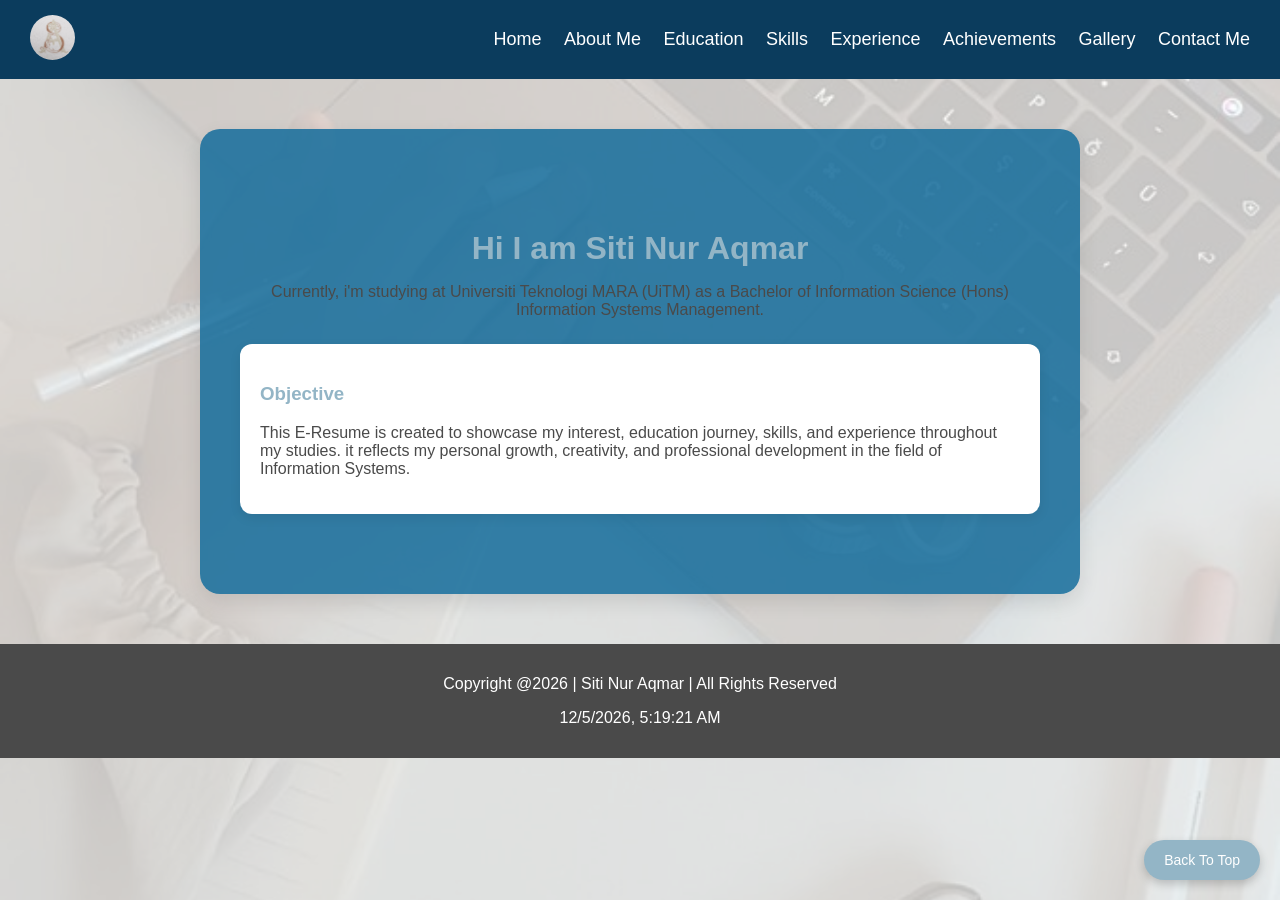
<file: index.html>
<!DOCTYPE html>
<html lang="en">
<head>
    <meta charset="UTF-8">
    <meta name="viewport" content="width=device-width,initial-scale=1.0">
    <title>Home|E-Resume</title>

    <link rel="stylesheet" href="style.css">
</head>

<body class="home-body">

    <header class="navbar">

        <a href="student.html">
            <img src="picture/logo.jpeg" class="logo" alt="logo">
        </a>

        <nav class="nav-links">
            <a href="index.html">Home</a>
            <a href="personal.html">About Me</a>
            <a href="education.html">Education</a>
            <a href="skills.html">Skills</a>
            <a href="experience.html">Experience</a>
            <a href="achievements.html">Achievements</a>
            <a href="gallery.html">Gallery</a>
            <a href="contact.html">Contact Me</a>
        </nav>
    </header>

    <div class="home-container">
        <h1 class="name">Hi I am <strong>Siti Nur Aqmar</strong></h1>
        <p>Currently, i'm studying at Universiti Teknologi MARA (UiTM) as a Bachelor of Information Science (Hons) Information Systems Management.</p>
        
        <div class="card">
            <h3>Objective</h3>
            <p>This E-Resume is created to showcase my interest, education journey, skills, and experience throughout my studies. it reflects my personal growth, creativity, and professional development in the field of Information Systems.</p>
        </div>
    </div>
    

     <footer>
        <p>Copyright @2026 | Siti Nur Aqmar | All Rights Reserved</p>
        <p id="datetime"></p>
    </footer>

    <!-- Back To Top Button -->
<button onclick="topFunction()" id="topBtn">
    Back To Top
</button>


<script>

// Welcome Message
window.onload = function(){
    alert("Welcome to My E-Resume!\nThank you for visiting my portfolio website.");
};


// Back To Top Function

function topFunction(){

    window.scrollTo({
        top:0,
        behavior:"smooth"
    });

}


// Live Date & Time

function updateDateTime(){

    const now = new Date();

    document.getElementById("datetime").innerHTML =
    now.toLocaleString();

}


setInterval(updateDateTime,1000);

updateDateTime();


</script>

    
</body>
</html>
</file>
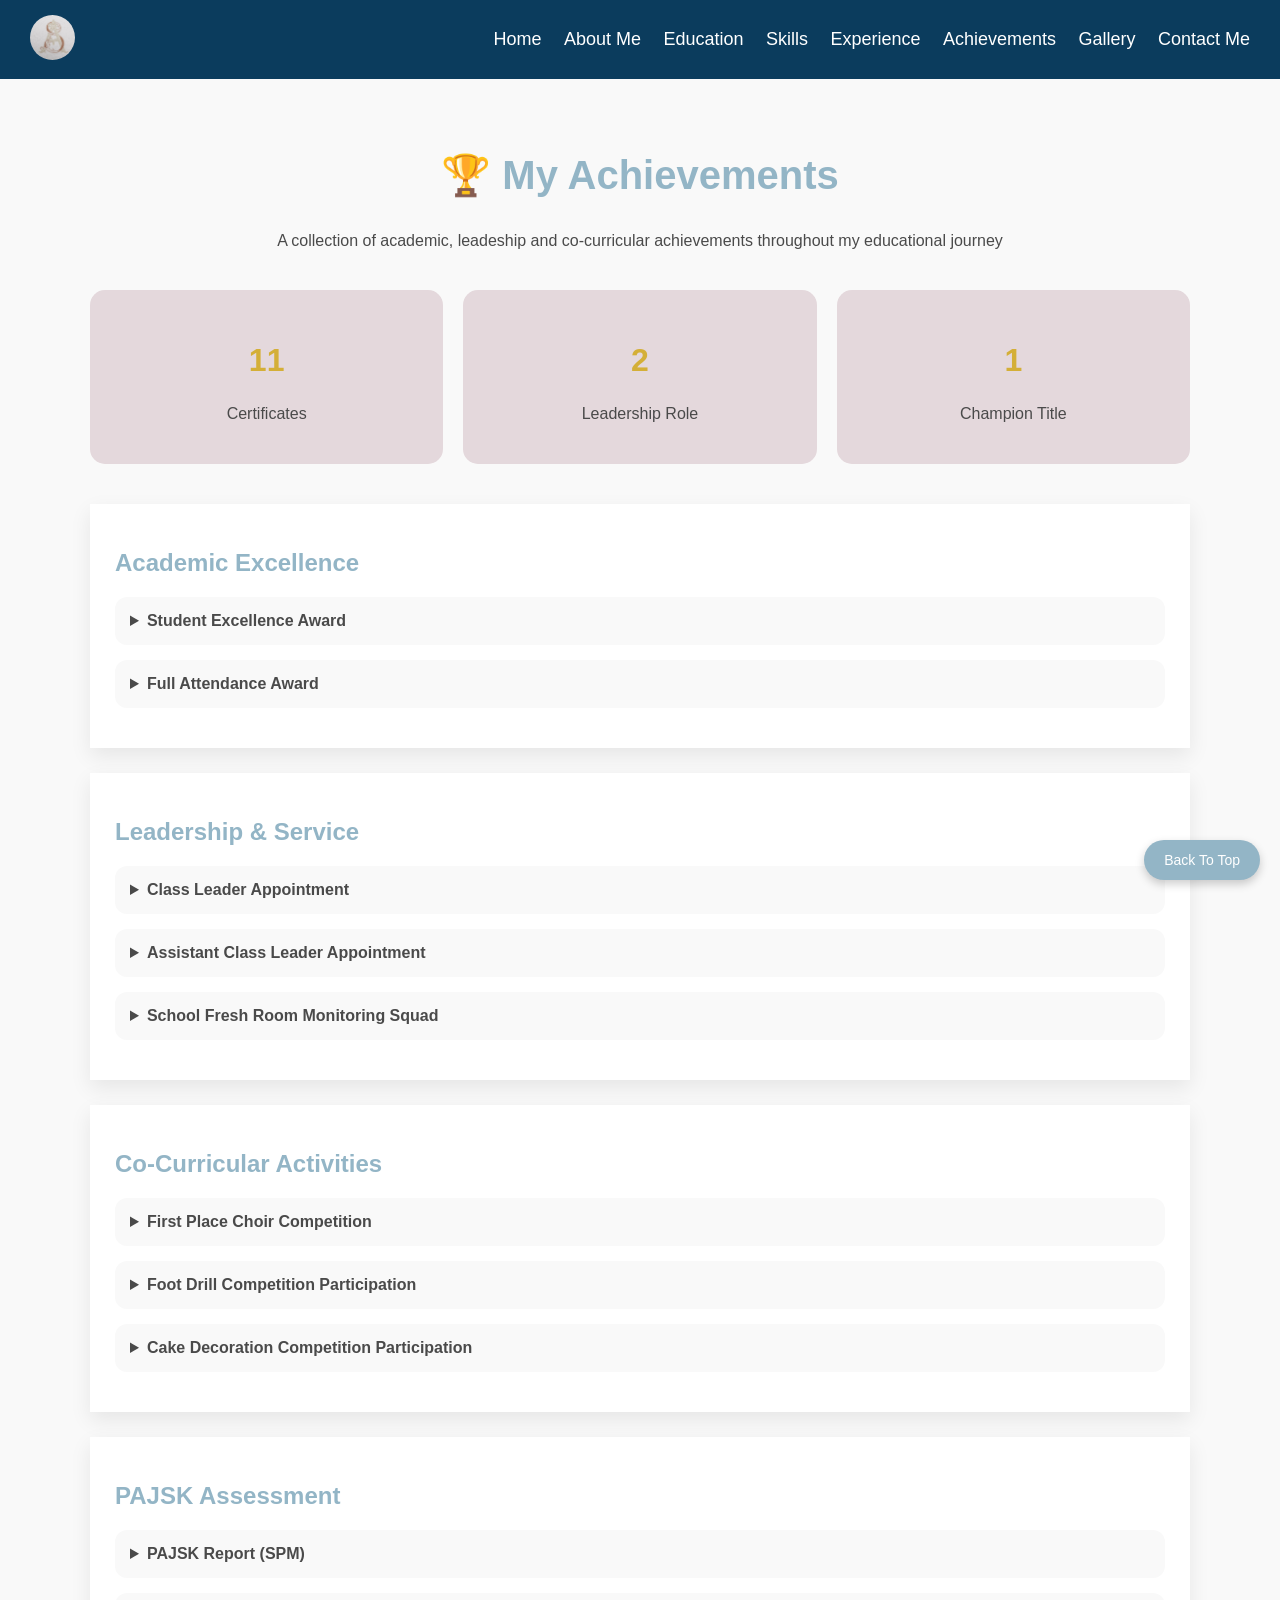
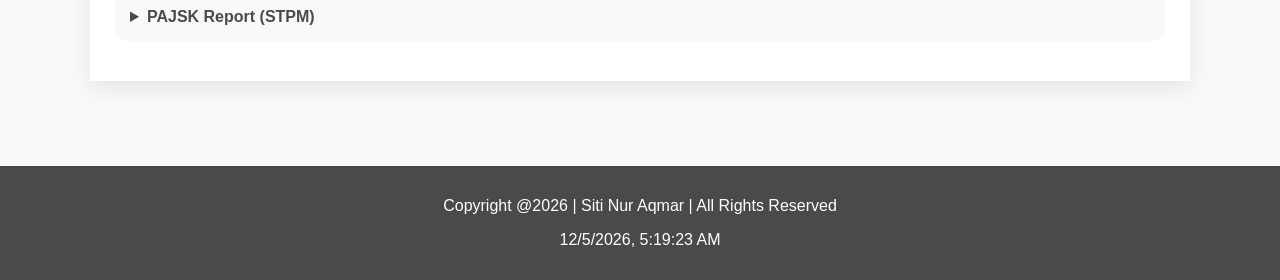
<file: achievements.html>
<!DOCTYPE html>
<html lang="en">
<head>
    <meta charset="UTF-8">
    <meta name="viewport" content="width=device-width,initial-scale=1.0">
    <title>Achievements|E-Resume</title>

    <link rel="stylesheet" href="style.css">
</head>
<body>
    <header class="navbar">

        <a href="student.html">
            <img src="picture/logo.jpeg" alt="logo" class="logo">
        </a>

        <nav class="nav-links">
            <a href="index.html">Home</a>
            <a href="personal.html">About Me</a>
            <a href="education.html">Education</a>
            <a href="skills.html">Skills</a>
            <a href="experience.html">Experience</a>
            <a href="achievements.html">Achievements</a>
            <a href="gallery.html">Gallery</a>
            <a href="contact.html">Contact Me</a>
        </nav>
    </header>

    <section class="achievement-section">
        <h1 class="achievement-title">&#127942; My Achievements</h1>
        <p class="achievement-subtitle">A collection of academic, leadeship and co-curricular achievements throughout my educational journey</p>

        <div class="achievement-summary">
            <div class="summary-card">
                <h2>11</h2>
                <p>Certificates</p>
            </div>

            <div class="summary-card">
                <h2>2</h2>
                <p>Leadership Role</p>
            </div>

            <div class="summary-card">
                <h2>1</h2>
                <p>Champion Title</p>
            </div>
        </div>

        <div class="achievement-category">
            <h2>Academic Excellence</h2>
            <details>
                <summary>Student Excellence Award</summary>
                <img src="picture/pelajar cemerlang.jpeg" alt="Student Excellence Award">
                <p>Awarded for outstanding academic performance and dedication towards learning</p>
            </details>

            <details>
                <summary>Full Attendance Award</summary>
                <img src="picture/kehadiran penuh.jpeg" alt="Full Attendance">
                <p>Awarded for maintaing excellent attendance throughout the academic year</p>
            </details>
        </div>

        <div class="achievement-category">
            <h2>Leadership & Service</h2>
            <details>
                <summary>Class Leader Appointment</summary>
                <img src="picture/ketua tingkatan.jpeg" alt="Class Leader">
                <p>Appointed as Class Leader and entrusted with leadership responsibilites.</p>
            </details>

            <details>
                <summary>Assistant Class Leader Appointment</summary>
                <img src="picture/penolong ketua.jpeg" alt="Assistant Class Leader">
                <p>Assisted in managing classroom activities and supporting fellow students.</p>
            </details>

            <details>
                <summary>School Fresh Room Monitoring Squad</summary>
                <img src="picture/skuad pemantau bilik segar.jpeg" alt="School Service">
                <p>Participated in maintaining clealiness and school facilities.</p>
            </details>
        </div>

        <div class="achievement-category">
            <h2>Co-Curricular Activities</h2>
            <details>
                <summary>First Place Choir Competition</summary>
                <img src="picture/koir.jpeg" alt="Choir Competition">
                <p>Achieved first place through teamwork,discipline and dedication.</p>
            </details>

            <details>
                <summary>Foot Drill Competition Participation</summary>
                <img src="picture/kehadiran penuh.jpeg" alt="Foot Drill">
                <p>Participated in foot drill competition, developing teamwork and discipline.</p>
            </details>

            <details>
                <summary>Cake Decoration Competition Participation</summary>
                <img src="picture/hiasan kek.jpeg" alt="Cake Decoration">
                <p>Participated in a cake decoration competition and showcased creativity skills.</p>
            </details>
        </div> 

        <div class="achievement-category">
            <h2>PAJSK Assessment</h2>
            <details>
                <summary>PAJSK Report (SPM)</summary>
                <img src="picture/laporan spm.jpeg" alt="PAJSK SPM">
            </details>

            <details>
                <summary>PAJSK Report (STPM)</summary>
                <img src="picture/laporan stpm.jpeg" alt="PAJSK STPM">
            </details>
        </div>
    </section>

     <footer>
        <p>Copyright @2026 | Siti Nur Aqmar | All Rights Reserved</p>
        <p id="datetime"></p>
    </footer>

    <!-- Back To Top Button -->
<button onclick="topFunction()" id="topBtn">
    Back To Top
</button>


<script>
// Back To Top Function

function topFunction(){

    window.scrollTo({
        top:0,
        behavior:"smooth"
    });

}


// Live Date & Time

function updateDateTime(){

    const now = new Date();

    document.getElementById("datetime").innerHTML =
    now.toLocaleString();

}


setInterval(updateDateTime,1000);

updateDateTime();


</script>
</body>
</html>
</file>
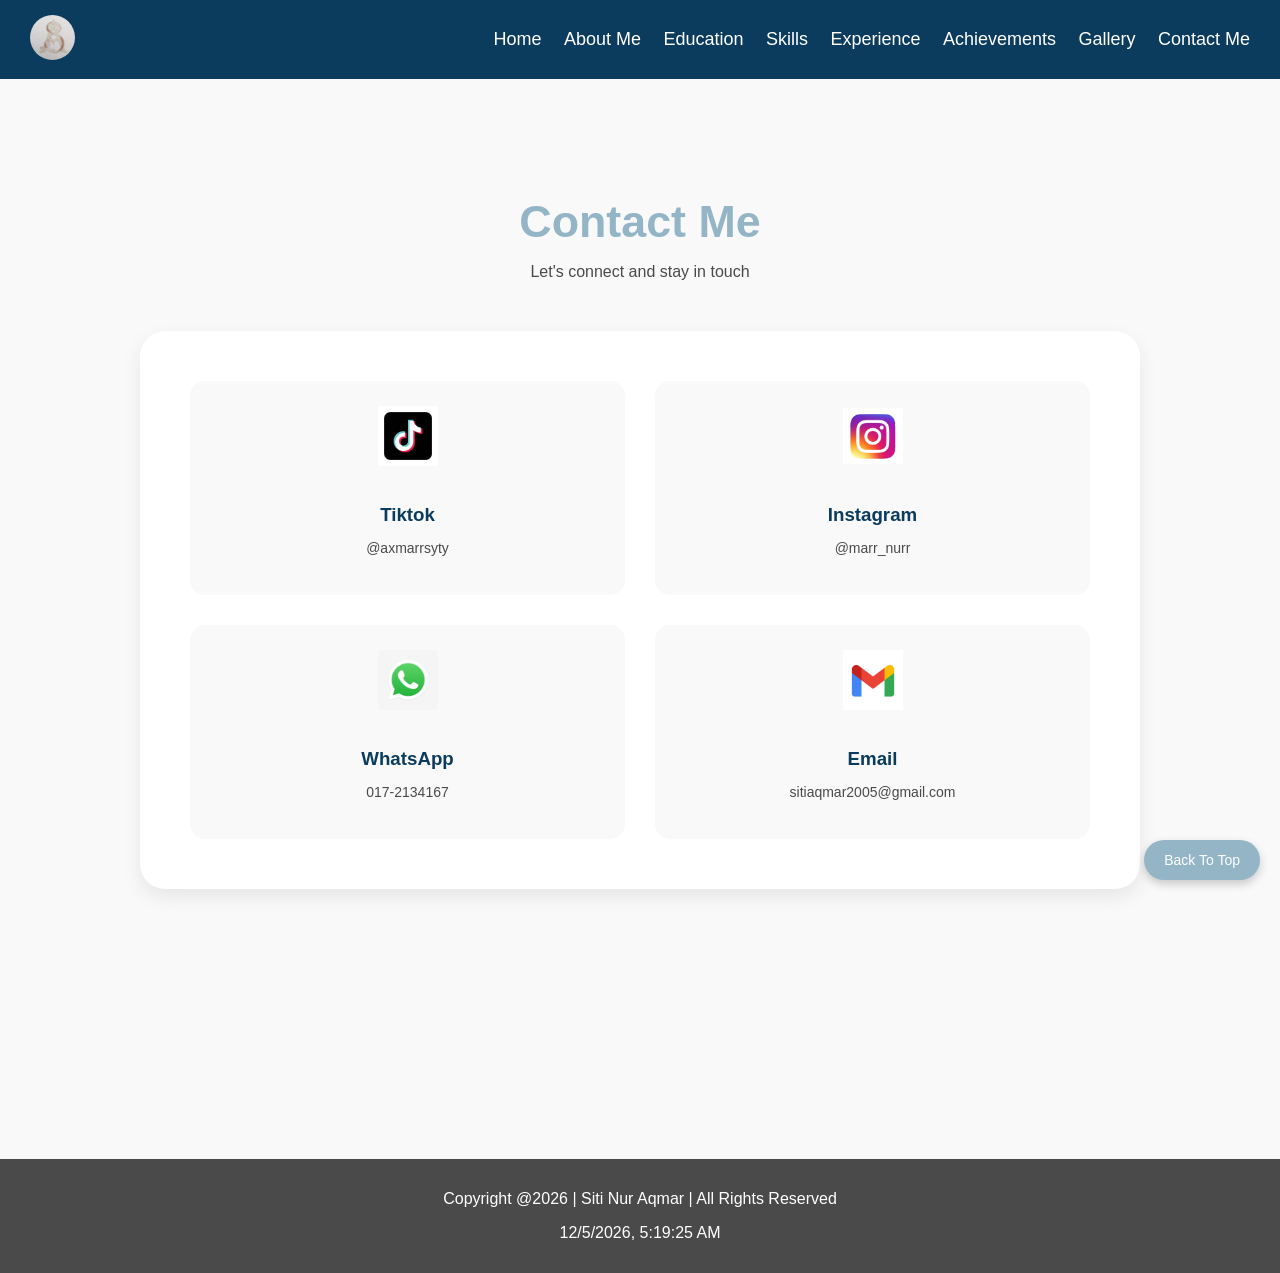
<file: contact.html>
<!DOCTYPE html>
<html lang="en">
<head>
     <meta charset="UTF-8">
    <meta name="viewport" content="width=device-width,initial-scale=1.0">
    <title>Contact|E-Resume</title>

    <link rel="stylesheet" href="style.css">
</head>
<body>
    <header class="navbar">
        <a href="student.html">
            <img src="picture/logo.jpeg" alt="logo" class="logo">
        </a>

        <nav class="nav-links">
            <a href="index.html">Home</a>
            <a href="personal.html">About Me</a>
            <a href="education.html">Education</a>
            <a href="skills.html">Skills</a>
            <a href="experience.html">Experience</a>
            <a href="achievements.html">Achievements</a>
            <a href="gallery.html">Gallery</a>
            <a href="contact.html">Contact Me</a>
        </nav>
    </header>

    <section class="contact-section">
        <h1 class="contact-title">Contact Me</h1>

        <p class="contact-subtitle">Let's connect and stay in touch</p>

        <div class="contact-card">
            <div class="contact-item">
                <img src="picture/tiktok logo.jfif" alt="Tiktok">
                <h3>Tiktok</h3>
                <p>@axmarrsyty</p>
            </div>

             <div class="contact-item">
                <img src="picture/instagram logo.jfif" alt="Instagram">
                <h3>Instagram</h3>
                <p>@marr_nurr</p>
            </div>

             <div class="contact-item">
                <img src="picture/Whatsapp logo.jfif" alt="WhatsApp">
                <h3>WhatsApp</h3>
                <p>017-2134167</p>
            </div>

             <div class="contact-item">
                <img src="picture/Gmail Logo.jfif" alt="Email">
                <h3>Email</h3>
                <p>sitiaqmar2005@gmail.com</p>
            </div>
        </div>
    </section>

     <footer>
        <p>Copyright @2026 | Siti Nur Aqmar | All Rights Reserved</p>
        <p id="datetime"></p>
    </footer>

    <!-- Back To Top Button -->
<button onclick="topFunction()" id="topBtn">
    Back To Top
</button>


<script>
// Back To Top Function

function topFunction(){

    window.scrollTo({
        top:0,
        behavior:"smooth"
    });

}


// Live Date & Time

function updateDateTime(){

    const now = new Date();

    document.getElementById("datetime").innerHTML =
    now.toLocaleString();

}


setInterval(updateDateTime,1000);

updateDateTime();


</script>

</body>
</html>
</file>
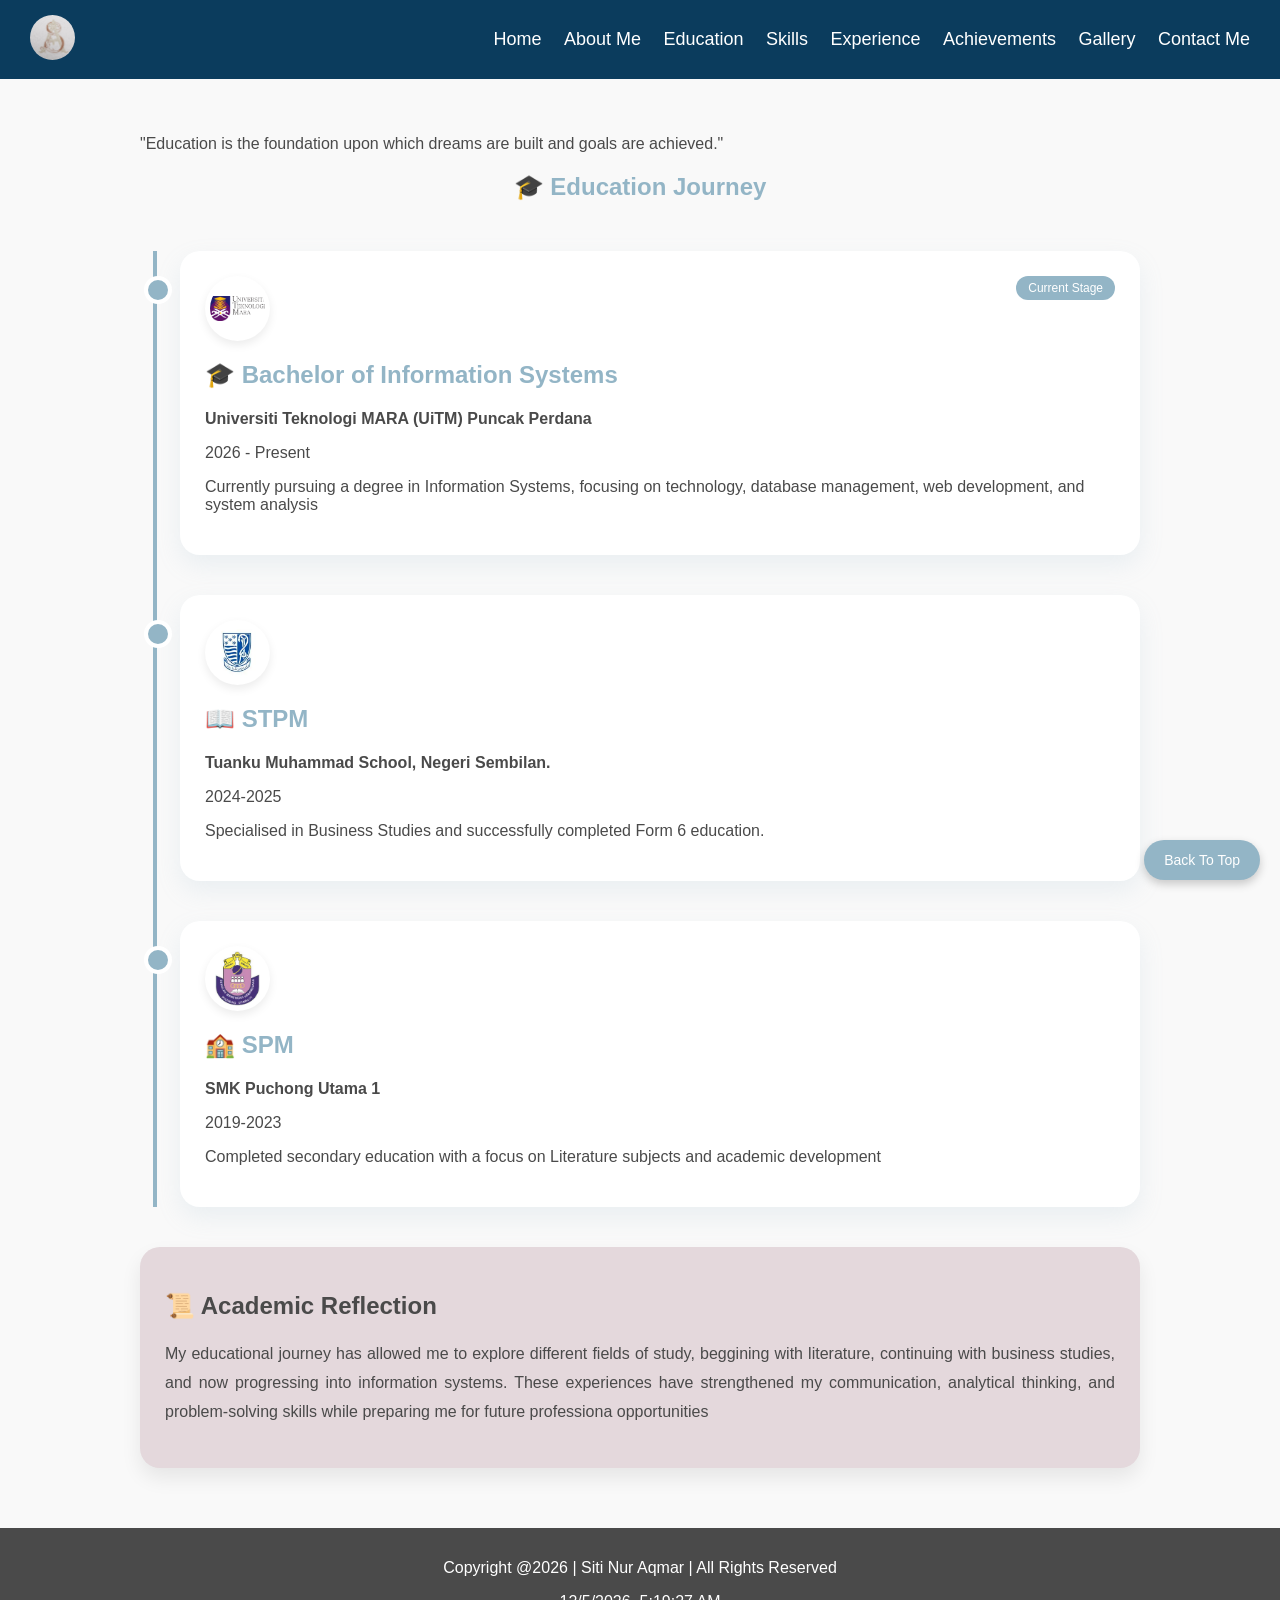
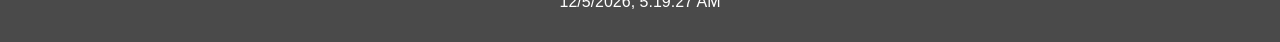
<file: education.html>
<!DOCTYPE html>
<html lang="en">
<head>
    <meta charset="UTF-8">
    <meta name="viewport" content="width=device-width,initial-scale=1.0">
    <title>Education|E-Resume</title>

    <link rel="stylesheet" href="style.css">
</head>
<body>
    <header class="navbar">
        <a href="student.html">
            <img src="picture/logo.jpeg" alt="logo" class="logo">
        </a>

        <nav class="nav-links">
            <a href="index.html">Home</a>
            <a href="personal.html">About Me</a>
            <a href="education.html">Education</a>
            <a href="skills.html">Skills</a>
            <a href="experience.html">Experience</a>
            <a href="achievements.html">Achievements</a>
            <a href="gallery.html">Gallery</a>
            <a href="contact.html">Contact Me</a>
        </nav>
    </header>

    <section class="education-section">
        <div class="quote-card">
            <p>"Education is the foundation upon which dreams are built and goals are achieved."</p>
        </div>

        <h1 class="education-title">
            &#127891; Education Journey
        </h1>

        <div class="timeline">
            <div class="timeline-container">
                <div class="timeline-dot"></div>
                <div class="timeline-card">
                    <span class="current-badge">Current Stage</span>
                    <div class="education-header">
                        <img src="picture/logo uitm.png" alt="UiTM Logo" class="school-logo">
                    </div>
                    <h2>&#127891; Bachelor of Information Systems</h2>
                    <h4>Universiti Teknologi MARA (UiTM) Puncak Perdana</h4>
                    <p>2026 - Present</p>
                    <p>Currently pursuing a degree in Information Systems, focusing on technology, database management, web development, and system analysis</p>
                </div>
            </div>

            <div class="timeline-container">
                <div class="timeline-dot"></div>
                <div class="timeline-card">
                    <div class="education-header">
                        <img src="picture/tms logo.webp" alt="stpm Logo" class="school-logo">
                    </div>
                    <h2>&#128214; STPM</h2>
                    <h4>Tuanku Muhammad School, Negeri Sembilan.</h4>
                    <p>2024-2025</p>
                    <p>Specialised in Business Studies and successfully completed Form 6 education.</p>
                </div>
            </div>

            <div class="timeline-container">
                <div class="timeline-dot"></div>
                <div class="timeline-card">
                    <div class="education-header">
                        <img src="picture/logo smkpu1.jpg" alt="Logo" class="school-logo">
                    </div>
                    <h2>&#127979; SPM</h2>
                    <h4>SMK Puchong Utama 1</h4>
                    <p>2019-2023</p>
                    <p>Completed secondary education with a focus on Literature subjects and academic development</p>
                </div>
            </div>
        </div>

        <div class="reflection-card">
            <h2>&#128220; Academic Reflection</h2>
            <p>My educational journey has allowed me to explore different fields of study, beggining with literature, continuing with business studies, and now progressing into information systems. 
                These experiences have strengthened my communication, analytical thinking, and problem-solving skills while preparing me for future professiona opportunities
            </p>
        </div>
    </section>

     <footer>
        <p>Copyright @2026 | Siti Nur Aqmar | All Rights Reserved</p>
        <p id="datetime"></p>
    </footer>

    <!-- Back To Top Button -->
<button onclick="topFunction()" id="topBtn">
    Back To Top
</button>


<script>
// Back To Top Function

function topFunction(){

    window.scrollTo({
        top:0,
        behavior:"smooth"
    });

}


// Live Date & Time

function updateDateTime(){

    const now = new Date();

    document.getElementById("datetime").innerHTML =
    now.toLocaleString();

}


setInterval(updateDateTime,1000);

updateDateTime();


</script>
</body>
</html>
</file>
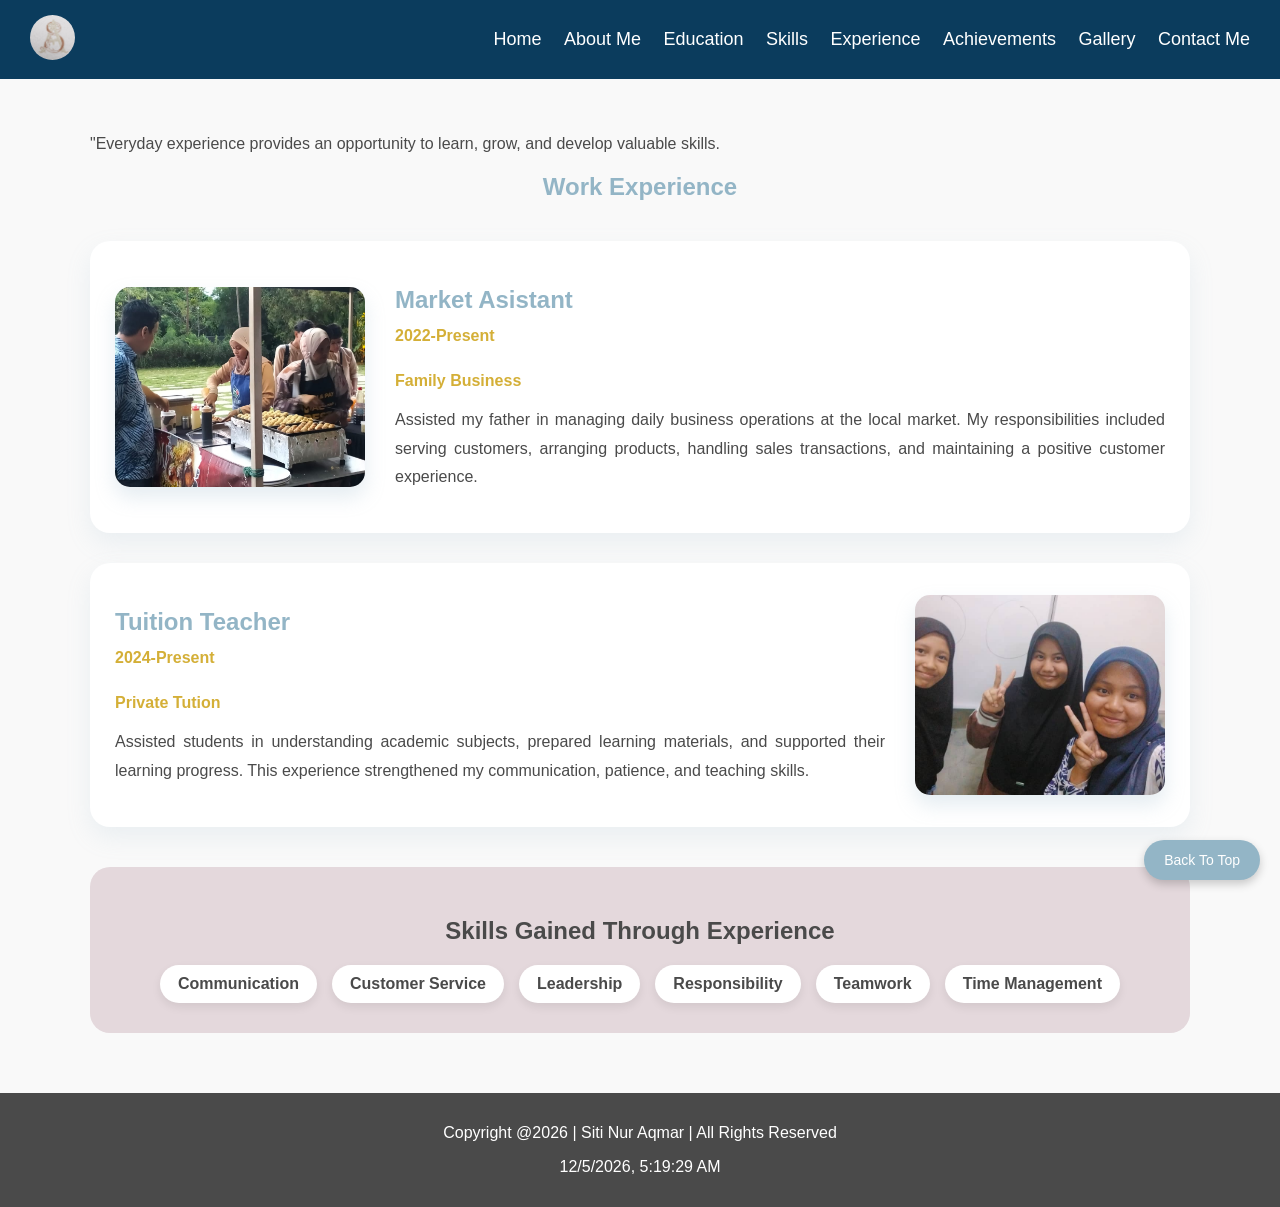
<file: experience.html>
<!DOCTYPE html>
<html lang="en">
<head>
    <meta charset="UTF-8">
    <meta name="viewport" content="width=device-width,initial-scale=1.0">
    <title>Experience|E-Resume</title>

    <link rel="stylesheet" href="style.css">
</head>
<body>
    <header class="navbar">

        <a href="student.html">
            <img src="picture/logo.jpeg" alt="logo" class="logo">
        </a>

        <nav class="nav-links">
            <a href="index.html">Home</a>
            <a href="personal.html">About Me</a>
            <a href="education.html">Education</a>
            <a href="skills.html">Skills</a>
            <a href="experience.html">Experience</a>
            <a href="achievements.html">Achievements</a>
            <a href="gallery.html">Gallery</a>
            <a href="contact.html">Contact Me</a>
        </nav>
    </header>

    <section class="experience-section">
        <div class="quote-card">
            <p>"Everyday experience provides an opportunity to learn, grow, and develop valuable skills.</p>
        </div>

        <h1 class="experience-title"> Work Experience</h1>
        <div class="experience-container">

            <div class="experience-card">
                <img src="picture/pasar tani.jpeg" alt="Market Experience" class="experience-image">

                <div class="experience-content">
                    <h2>Market Asistant</h2>
                    <p class="experience-date">2022-Present</p>
                    <h4>Family Business</h4>
                    <p>Assisted my father in managing daily business operations at the local market. My responsibilities included serving customers, arranging products, handling sales transactions, and maintaining a positive customer experience.</p>
                </div>
            </div>

            <div class="experience-card reverse">
                <img src="picture/tuition.jpeg" alt="Tuition Teacher" class="experience-image">
                <div class="experience-content">
                    <h2>Tuition Teacher</h2>
                    <p class="experience-date">2024-Present</p>
                    <h4>Private Tution</h4>
                    <p>Assisted students in understanding academic subjects, prepared learning materials, and supported their learning progress. This experience strengthened my communication, patience, and teaching skills.</p>
                </div>
            </div>
        </div>

        <div class="gained-skills">
            <h2>Skills Gained Through Experience</h2>
            <div class="skill-tags">

                <span>Communication</span>
                <span>Customer Service</span>
                <span>Leadership</span>
                <span>Responsibility</span>
                <span>Teamwork</span>
                <span>Time Management</span>

            </div>
        </div>
    </section>

    <footer>
        <p>Copyright @2026 | Siti Nur Aqmar | All Rights Reserved</p>
        <p id="datetime"></p>
    </footer>

    <!-- Back To Top Button -->
<button onclick="topFunction()" id="topBtn">
    Back To Top
</button>


<script>
// Back To Top Function

function topFunction(){

    window.scrollTo({
        top:0,
        behavior:"smooth"
    });

}


// Live Date & Time

function updateDateTime(){

    const now = new Date();

    document.getElementById("datetime").innerHTML =
    now.toLocaleString();

}


setInterval(updateDateTime,1000);

updateDateTime();


</script>

    
</body>
</html>
</file>
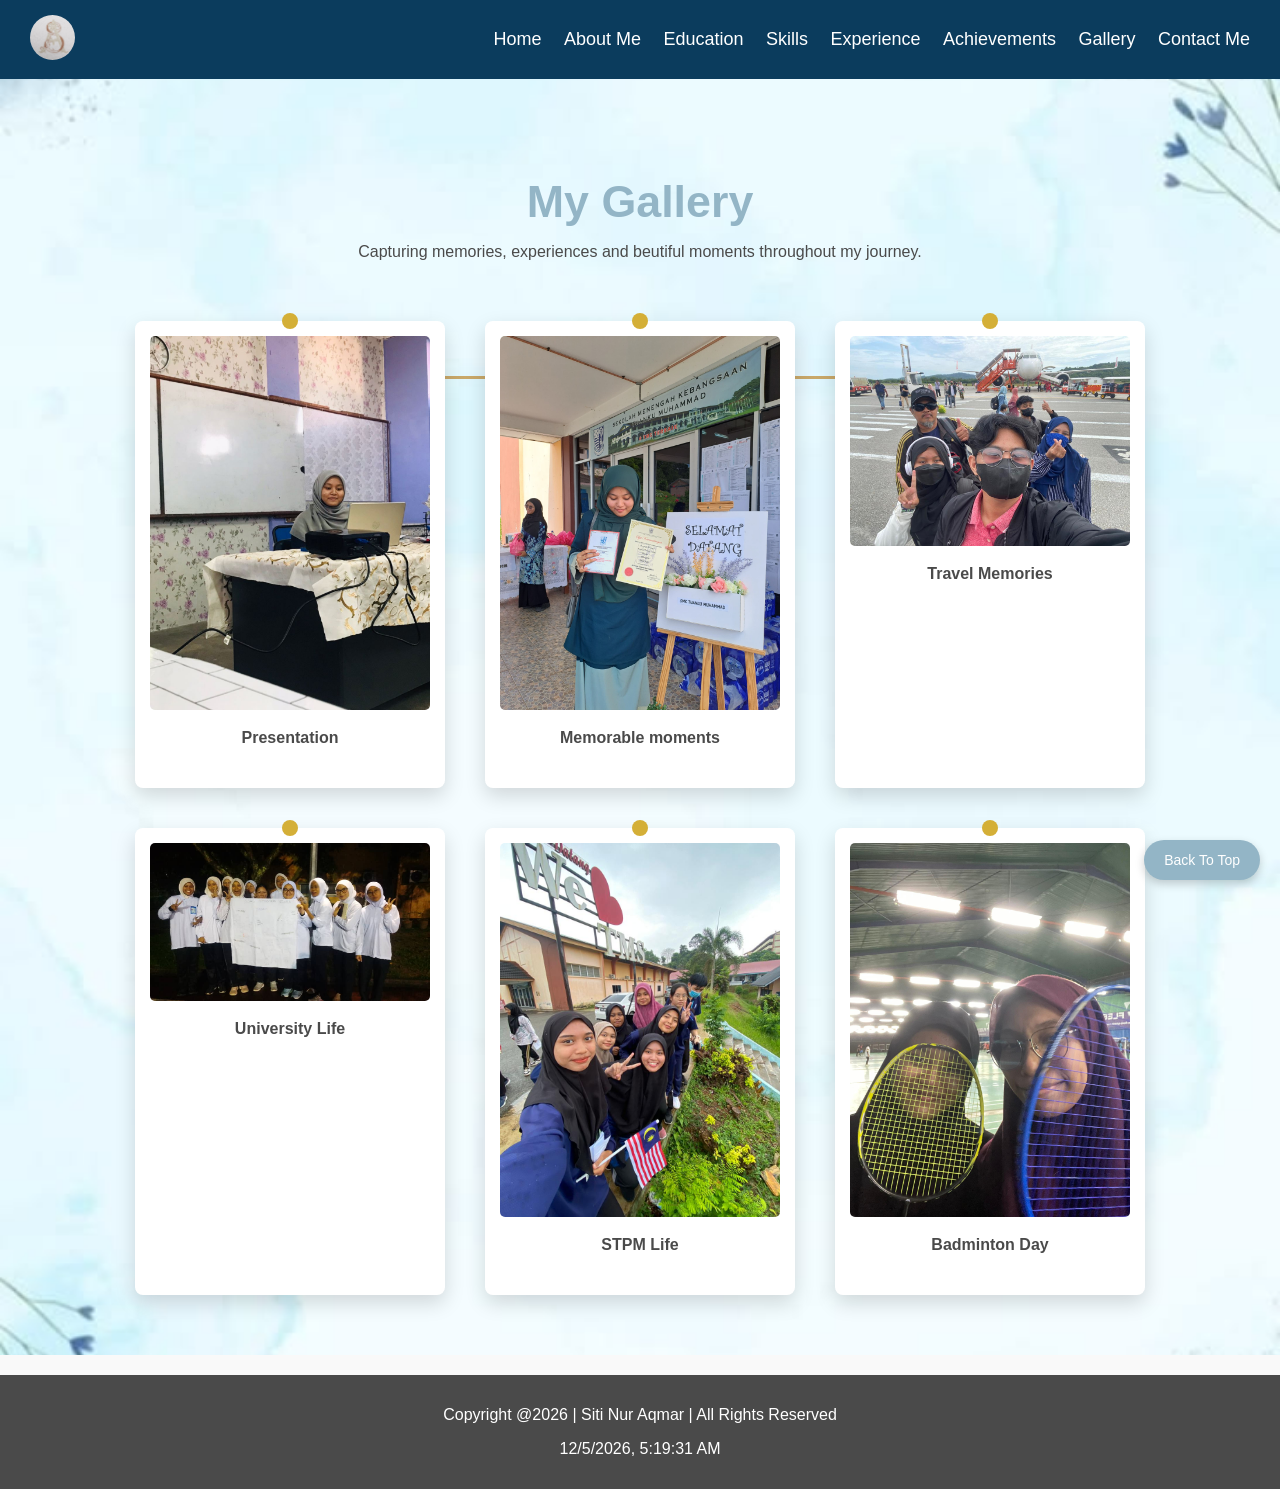
<file: gallery.html>
<!DOCTYPE html>
<html lang="en">
<head>
     <meta charset="UTF-8">
    <meta name="viewport" content="width=device-width,initial-scale=1.0">
    <title>Gallery|E-Resume</title>

    <link rel="stylesheet" href="style.css">
</head>
<body>
    <header class="navbar">
        <a href="student.html">
            <img src="picture/logo.jpeg" alt="logo" class="logo">
        </a>

        <nav class="nav-links">
            <a href="index.html">Home</a>
            <a href="personal.html">About Me</a>
            <a href="education.html">Education</a>
            <a href="skills.html">Skills</a>
            <a href="experience.html">Experience</a>
            <a href="achievements.html">Achievements</a>
            <a href="gallery.html">Gallery</a>
            <a href="contact.html">Contact Me</a>
        </nav>
    </header>

    <section class="gallery-section">
        <h1 class="gallery-title">My Gallery</h1>
        <p class="gallery-subtitle">Capturing memories, experiences and beutiful moments throughout my journey.</p>

        <div class="photo-board">
            <div class="string-line"></div>


            <div class="polaroid">
                <div class="pin"></div>
                <img src="picture/presentation.jpeg" alt="presentation">
                <h3>Presentation</h3>
            </div>

            <div class="polaroid">
                <div class="pin"></div>
                <img src="picture/achievement.jpeg" alt="Achievment">
                <h3>Memorable moments</h3>
            </div>

            <div class="polaroid">
                <div class="pin"></div>
                <img src="picture/travel.jpeg" alt="Travel">
                <h3>Travel Memories</h3>
            </div>

             <div class="polaroid">
                <div class="pin"></div>
                <img src="picture/uni life.jpeg" alt="UiTM">
                <h3>University Life</h3>
            </div>

             <div class="polaroid">
                <div class="pin"></div>
                <img src="picture/stpmlife.jpeg" alt="STPM">
                <h3>STPM Life</h3>
            </div>

             <div class="polaroid">
                <div class="pin"></div>
                <img src="picture/badminton.jpeg" alt="Sport">
                <h3>Badminton Day</h3>
            </div>
        </div>
    </section>



     <footer>
        <p>Copyright @2026 | Siti Nur Aqmar | All Rights Reserved</p>
        <p id="datetime"></p>
    </footer>

    <!-- Back To Top Button -->
<button onclick="topFunction()" id="topBtn">
    Back To Top
</button>


<script>
// Back To Top Function

function topFunction(){

    window.scrollTo({
        top:0,
        behavior:"smooth"
    });

}


// Live Date & Time

function updateDateTime(){

    const now = new Date();

    document.getElementById("datetime").innerHTML =
    now.toLocaleString();

}


setInterval(updateDateTime,1000);

updateDateTime();


</script>

</body>
</html>
</file>
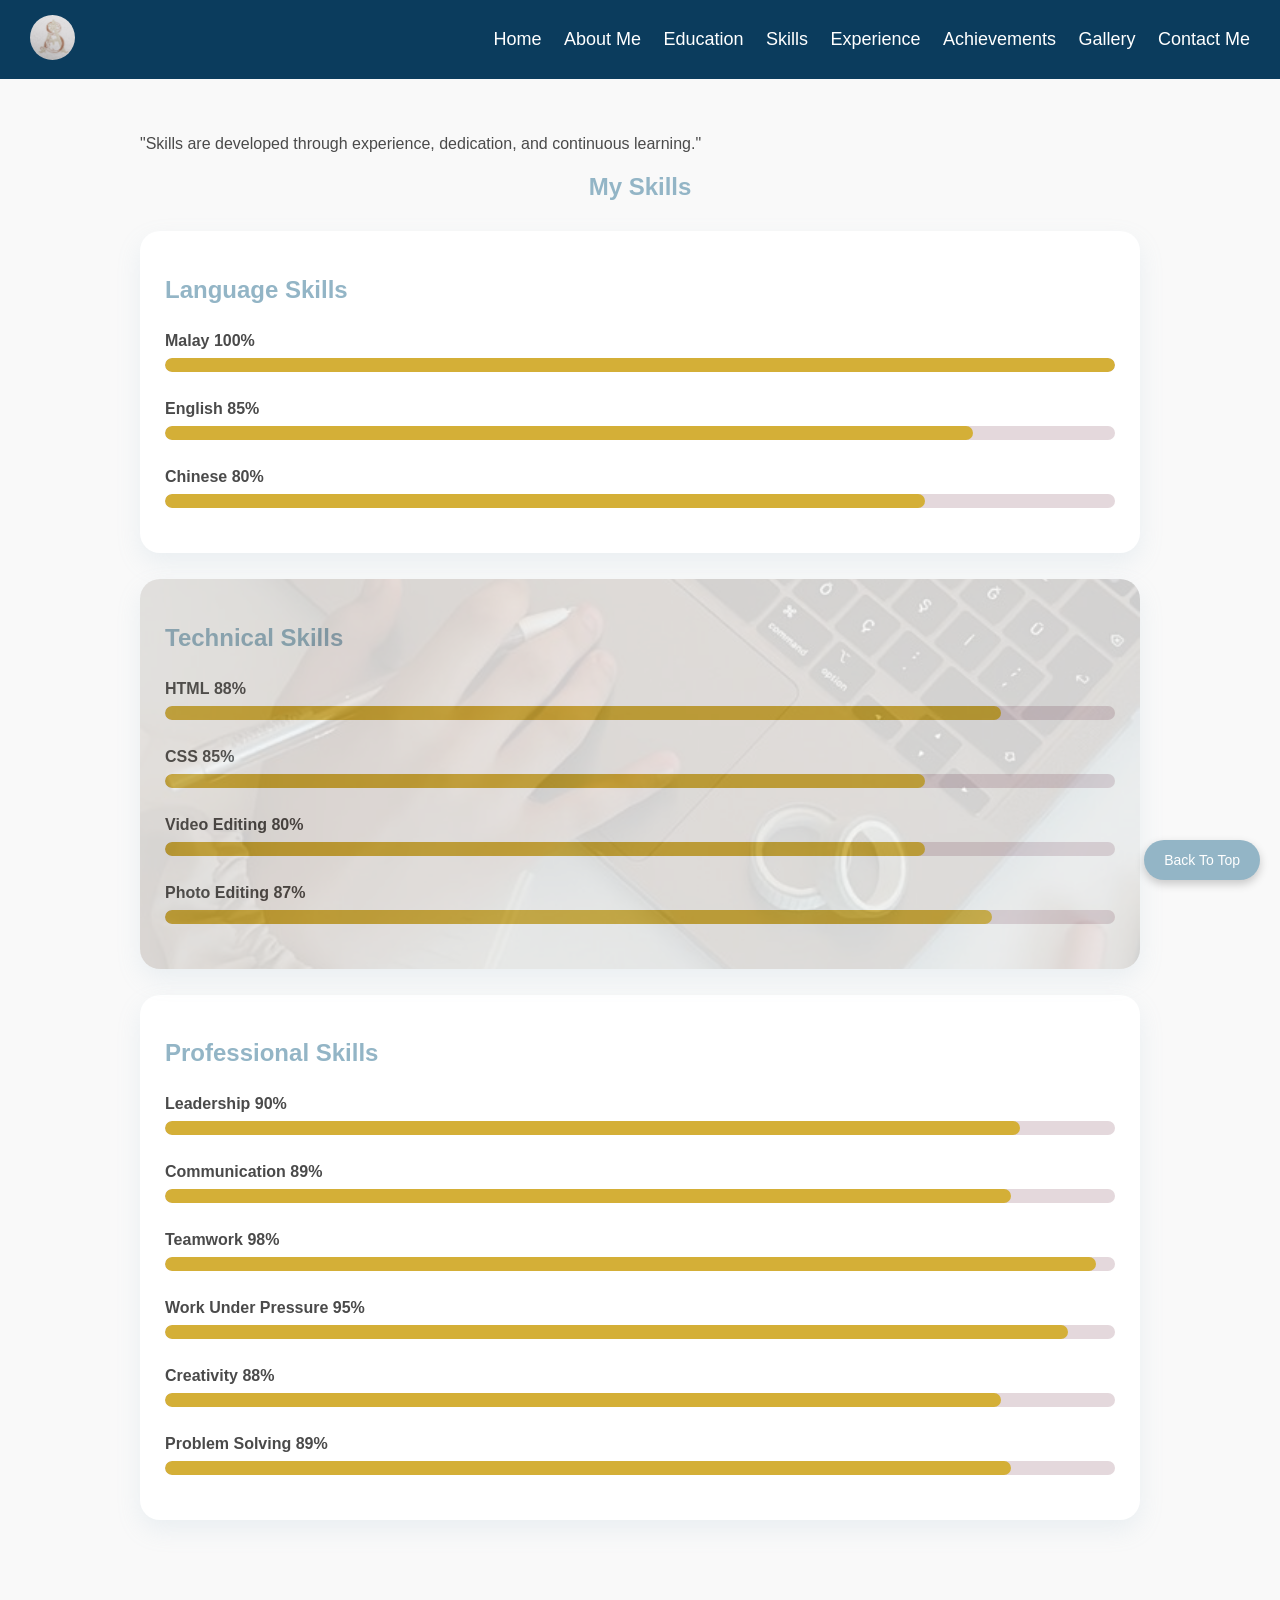
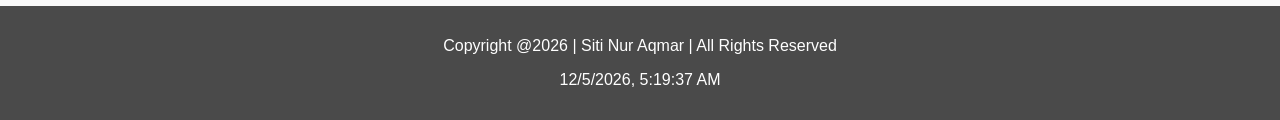
<file: skills.html>
<!DOCTYPE html>
<html lang="en">
<head>
     <meta charset="UTF-8">
    <meta name="viewport" content="width=device-width,initial-scale=1.0">
    <title>Skills|E-Resume</title>

    <link rel="stylesheet" href="style.css">
</head>
<body>
    <header class="navbar">
        <a href="student.html">
            <img src="picture/logo.jpeg" alt="logo" class="logo">
        </a>

         <nav class="nav-links">
            <a href="index.html">Home</a>
            <a href="personal.html">About Me</a>
            <a href="education.html">Education</a>
            <a href="skills.html">Skills</a>
            <a href="experience.html">Experience</a>
            <a href="achievements.html">Achievements</a>
            <a href="gallery.html">Gallery</a>
            <a href="contact.html">Contact Me</a>
        </nav>
    </header>

    <section class="skills-section">

        <div class="quote-card">
            <p>"Skills are developed through experience, dedication, and continuous learning."</p>
        </div>

        <h1 class="skills-title"> My Skills</h1>
        <div class="skills-card">
            <h2> Language Skills</h2>

            <div class="skill">
                <div class="skill-info"></div>
                <span>Malay</span>
                <span>100%</span>
                <div class="skill-bar">
                    <div class="skill-progress" style="width:100%"></div>
                </div>
            </div>

             <div class="skill">
                 <div class="skill-info"></div>
                <span>English</span>
                <span>85%</span>
                <div class="skill-bar">
                    <div class="skill-progress" style="width:85%"></div>
                </div>
            </div>

             <div class="skill">
                 <div class="skill-info"></div>
                <span>Chinese</span>
                <span>80%</span>
                <div class="skill-bar">
                    <div class="skill-progress" style="width:80%"></div>
                </div>
            </div>
        </div>

       <div class="skills-card technical-card">
        <h2> Technical Skills</h2>
        <div class="skill">
             <div class="skill-info"></div>
            <span>HTML</span>
            <span>88%</span>
            <div class="skill-bar">
                <div class="skill-progress" style="width:88%"></div>
            </div>
        </div>

         <div class="skill">
             <div class="skill-info"></div>
            <span>CSS</span>
            <span>85%</span>
            <div class="skill-bar">
                <div class="skill-progress" style="width:80%"></div>
            </div>
        </div>

         <div class="skill">
             <div class="skill-info"></div>
            <span>Video Editing</span>
            <span>80%</span>
            <div class="skill-bar">
                <div class="skill-progress" style="width:80%"></div>
            </div>
        </div>

         <div class="skill">
             <div class="skill-info"></div>
            <span>Photo Editing</span>
            <span>87%</span>
            <div class="skill-bar">
                <div class="skill-progress" style="width:87%"></div>
            </div>
        </div>
       </div>

       <div class="skills-card">
        <h2> Professional Skills</h2>

        <div class="skill">
             <div class="skill-info"></div>
            <span>Leadership</span>
            <span>90%</span>
            <div class="skill-bar">
                <div class="skill-progress" style="width:90%"></div>
            </div>
        </div>

         <div class="skill">
             <div class="skill-info"></div>
            <span>Communication</span>
            <span>89%</span>
            <div class="skill-bar">
                <div class="skill-progress" style="width:89%"></div>
            </div>
        </div>

         <div class="skill">
             <div class="skill-info"></div>
            <span>Teamwork</span>
            <span>98%</span>
            <div class="skill-bar">
                <div class="skill-progress" style="width:98%"></div>
            </div>
        </div>

         <div class="skill">
             <div class="skill-info"></div>
            <span>Work Under Pressure</span>
            <span>95%</span>
            <div class="skill-bar">
                <div class="skill-progress" style="width:95%"></div>
            </div>
        </div>

         <div class="skill">
             <div class="skill-info"></div>
            <span>Creativity</span>
            <span>88%</span>
            <div class="skill-bar">
                <div class="skill-progress" style="width:88%"></div>
            </div>
        </div>

         <div class="skill">
             <div class="skill-info"></div>
            <span>Problem Solving</span>
            <span>89%</span>

            <div class="skill-bar">
                <div class="skill-progress" style="width:89%"></div>
            </div>
        </div>

       </div>

    </section>

     <footer>
        <p>Copyright @2026 | Siti Nur Aqmar | All Rights Reserved</p>
        <p id="datetime"></p>
    </footer>

    <!-- Back To Top Button -->
<button onclick="topFunction()" id="topBtn">
    Back To Top
</button>


<script>
// Back To Top Function

function topFunction(){

    window.scrollTo({
        top:0,
        behavior:"smooth"
    });

}


// Live Date & Time

function updateDateTime(){

    const now = new Date();

    document.getElementById("datetime").innerHTML =
    now.toLocaleString();

}


setInterval(updateDateTime,1000);

updateDateTime();


</script>
</body>
</html>
</file>
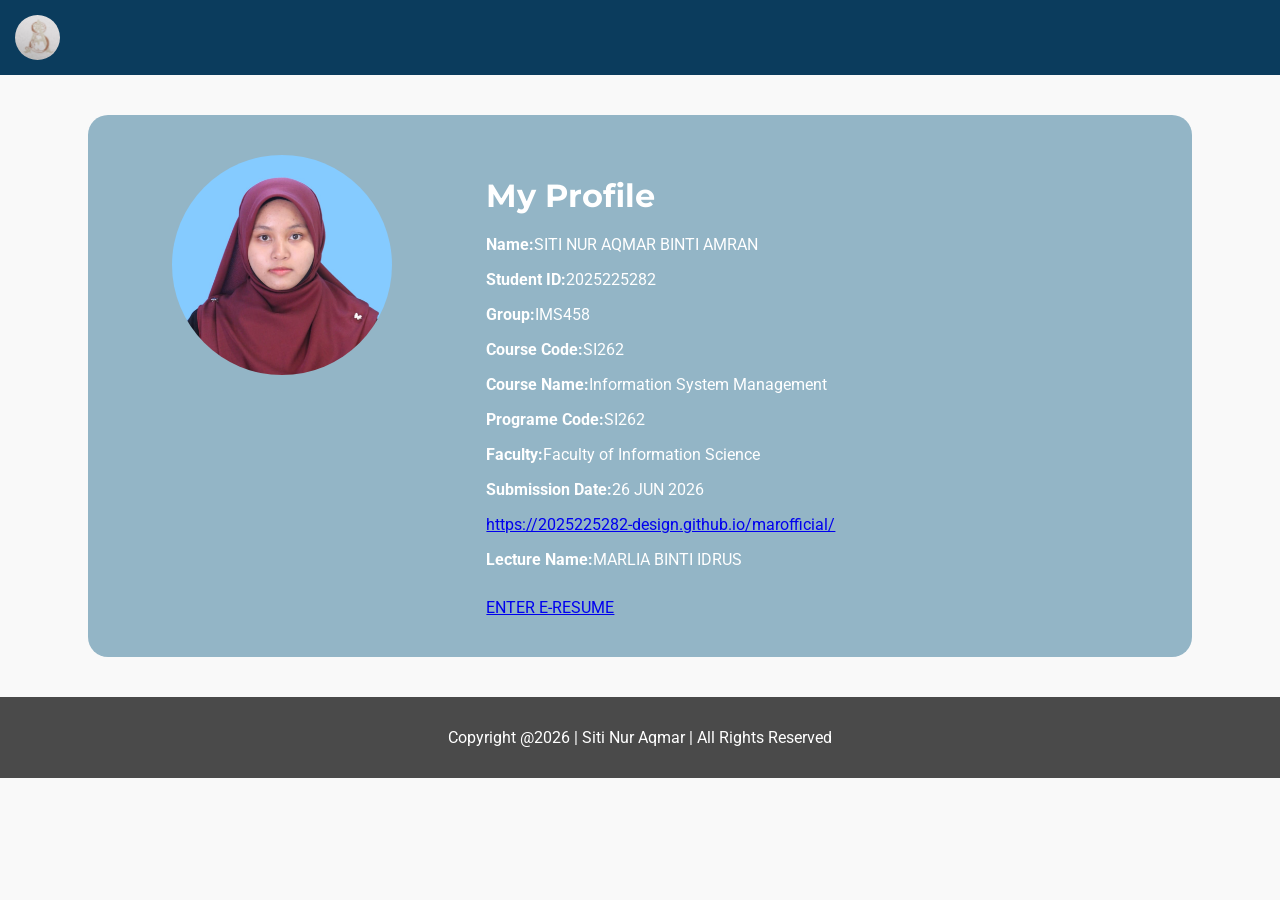
<file: student.html>
<!DOCTYPE html>
<html>
<head>
    <title>My Profile</title>

    <link rel="stylesheet" href="style.css">

    <link href="https://fonts.googleapis.com/css2?family=Montserrat:wght@400;600;700&family=Roboto:wght@300;400;500&display=swap"rel=stylesheet>
</head>

<body>

    <div class="header">
        <img src="picture/logo.jpeg" alt="logo" class="logo">
    </div>

    <div class="student-card">
        <div class="student-image">
            <img src="picture/myself.jpeg" alt="My Photo">
        </div>

        <div class="student-info">
            <h1>My Profile</h1>
            <p><strong>Name:</strong>SITI NUR AQMAR BINTI AMRAN</p>
            <p><strong>Student ID:</strong>2025225282</p>
            <p><strong>Group:</strong>IMS458</p>
            <p><strong>Course Code:</strong>SI262</p>
            <p><strong>Course Name:</strong>Information System Management</p>
            <p><strong>Programe Code:</strong>SI262</p>
            <p><strong>Faculty:</strong>Faculty of Information Science</p>
            <p><strong>Submission Date:</strong>26 JUN 2026</p>
            <p><a href=" https://2025225282-design.github.io/marofficial/" target="_blank"> https://2025225282-design.github.io/marofficial/</a></p>
            <P><strong>Lecture Name:</strong>MARLIA BINTI IDRUS</P>

            <br>
            <a href="index.html" class="btn-main">ENTER E-RESUME</a>
        </div>
    </div>

    <footer>
        <p>Copyright @2026 | Siti Nur Aqmar | All Rights Reserved</p> 
    </footer>
</body>
</html>
</file>
<file: style.css>
/* ============================================
    BODY
=============================================== */

body{
    background-color:#F9F9F9;
    color:#4a4a4a;
    font-family:'Roboto', sans-serif;
    margin:0;
    padding:0;
}

/* Heading */

h1,h2,h3,h4,h5,h6{
    font-family:'Montserrat', sans-serif;
    color:#93B5C6;
}

/* NAVIGATION BAR */

ul{
    list-style-type:none;
    margin:0;
    padding:0;
    overflow:hidden;
    background-color:#93B5C6;
}

li{
    float:left;
}

li a{
    display:block;
    color:white;
    text-align:center;
    padding:14px 16px;
    text-decoration:none;
    font-family:'Montserrat', sans-serif;
}

li a:hover{
    background-color:#E4D8DC;
    color:#4a4a4a;
}

/* LOGO */

.logo{
    font-size:30px;
    font-weight:bold;
    text-decoration:none;
    color:#93B5C6;
}

/* CONTAINER */
.container{
    padding:20px;
}

/* BUTTON */
.button{
    background-color:#E4D8DC;
    color:#4a4a4a;
    padding: 12px 20px;
    text-decoration:none;
    border-radius: 5px;
    font-family:'Montserrat', sans-serif;
}

.button:hover{
    background-color:#93B5C6;
    color:white;
}

/* IMAGE */
img{
    max-width:100%;
}

/* CARD */
.card{
    background-color:white;
    padding:20px;
    margin-top:20px;
    border-radius:10px;
}

/* TABLE */
table{
    width:100%;
    border-collapse:collapse;
}

table,th,td{
    border: 1px solid #cccccc;
}

th{
    background-color:#93B5C6;
    color:white;
}

th,td{
    padding:10px;
    text-align:left;
}

/* FORM */
input[type=text],
input[type=email],
textarea{
    width:100%;
    padding:12px;
    border:1px solid #cccccc;
    margin-top:6px;
    margin-bottom:16px;
}

input[type=submit]{
    background-color:#93B5C6;
    color:white;
    padding:12px 20px;
    border:none;
}

input[type=submit]:hover{
    background-color:#E4D8DC;
    color:#4a4a4a;
}

/* FOOTER */
footer{
    text-align:center;
    padding:15px;
    background-color:#93B5C6;
    color:white;
    margin-top:20px;
}

/* STUDENT PAGE */
.header{
    width:100%;
    background-color:#0B3C5D;
    padding:15px;
    display:flex;
    text-align:left;
}

.logo{
    width:60px;
    height:60px;
    border-radius:50%;
}

.logo:hover{
    transform:scale(1.1);
}

.student-card{
    width:80%;
    margin:40px auto;
    background-color:#93B5C6;
    border-radius:20px;
    padding:40px;
    overflow:hidden;
}

.student-image{
    float:left;
    width:30%;
    text-align:center;
}

.student-image img{
    width:220px;
    height:220px;
    border-radius:50%;
    object-fit:cover;
}

.student-info{
    float:right;
    width:65%;
    color:white;
}

.student-info h1{
    color:white;
    margin-bottom:20px;
}

.student-info p{
    margin-bottom:10px;
}

.student-card::after{
    content:"";
    display:table;
    clear:both;
}

.enter-btn{
    background-color:#0B3C5D;
    color:white;
    padding:12px 28px;
    text-decoration:none;
    border-radius:25px;
    font-size:14px;
    letter-spacing:1px;
    transition:all 0.3s ease;
    display:inline-block;
}

/* HOVER EFFECT */
.enter-btn:hover{
    background-color:#F9F9F9;
    color:#4a4a4a;
    transform:translateY(-3px);
    box-shadow:0 10px 20px rgba(0,0,0,0.1);
}

/* Click animation feel */
.enter-btn:active{
    transform:scale(0.95);
}

/* Fade in animation */
@keyframes fadein{
    from{
        opacity:0;
        transform:translateY(20px);
    }
    to{
        opacity:1;
        transform:translateY(0);
    }
}
footer{
    background-color:#4a4a4a;
    color:white;
}

/* HOME PAGE */
.home-body{
    margin:0;
    font-family:'Montserrat' sans-serif;
    background-color:#F9F9F9;
    color:#4a4a4a;
    background:
    linear-gradient(
        rgba(255,255,255,0.75),
        rgba(255,255,255,0.75)
    ),
    url("picture/work.jpg");
    background-size:cover;
    background-position:center;
}

/* NAVBAR */
.navbar{
    display:flex;
    justify-content:space-between;
    align-items:center;
    padding:15px 30px;
    background-color:#0B3C5D;
    position:sticky;
    top:0;
}

/*LOGO */
.logo{
    width:45px;
    height:45px;
    border-radius:50%;
    object-fit:cover;
    cursor:pointer;
    transition:transform 0.3s ease;
}

.logo:hover{
    transform:scale(1.1);
}

/* NAV LINKS */
.nav-links a{
    margin-left:18px;
    text-decoration:none;
    color:white;
    font-size:18px;
    transition:0.3s;
}

.nav-links a:hover {
    color:gold;
}

/* Home Content */
.home-container{
    max-width:800px;
    margin:50px auto;
    padding:80px 40px;
    text-align:center;
    background:rgba(21, 109, 156, 0.85);
    border-radius:20px;
    box-shadow:0 8px 20px rgba(0,0,0,0.1);
    
}

/* NAME */
.name{
    font-size:32px;
    color:#93B5C6;
    margin-bottom:10px;
}

.name span{
    color:#0B3C5D;
}

/* INFO TEXT */
.info{
    font-size:15px;
    margin:5px 0;
}

/* CARD OBJECTIVE */
.card{
    margin-top:25px;
    background-color:white;
    padding:20px;
    border-radius:12px;
    box-shadow:0 4px 12px rgba(0,0,0,0.08);
    text-align:left;
}

/* ABOUT PAGE */
.about-section{
    position:relative;
    max-width:1200px;
    margin:50px auto;
    padding:20px;
    display:flex;
    gap:40px;
    align-items:flex-start;
}

/* Shadow Background Image */
.shadow-image{
    position:absolute;
    right:-30px;
    bottom:20px;
    width:420px;
    opacity:0.05;
    filter:grayscale(100%) blur(2px);
    z-index:0;
}

/* Profile */
.profile-container{
    flex:1;
    z-index:1;
}

.profile-photo{
    width:230px;
    height:320px;
    object-fit:cover;
    border-radius:20px;
    box-shadow:0 6px 20px rgba(0,0,0,0.1);
}

.profile-info{
    background-color:#E4D8DC;
    margin-top:16px;
    padding:16px;
    border-radius:16px;
    text-align:center;
    box-shadow:0 4px 12px rgba(0,0,0,0.08);
}

.profile-info h3{
    color:#4a4a4a;
    margin-bottom:8px;
}

.profile-info p{
    margin:5px 0;
    color:#4a4a4a;
}

/* CONTENT */
.about-content{
    flex:2;
    z-index:1;
}

/* CARDS */

.about-card{
    background-color:rgba(255,255,255,0.95);
    padding:25px;
    border-radius:20px;
    margin-bottom:25px;
    border-top:5px solid #93B5C6;
    box-shadow:0 10px 25px rgba(147,181,198,0.15);
    transition:all 0.4s ease;
}

.about-card h2{
    color:#93B5C6;
    margin-bottom:15px;
}

.about-card p{
    color:#4a4a4a;
    line-height:1.8;
    text-align:justify;
}

/* HOBBY CARD */
.hobby-list{
    list-style:none;
    padding:0;
}

.hobby-list li{
    background-color:#F9F9F9;
    margin:10px 0;
    padding:12px 15px;
    border-radius:12px;
    border-left:4px solid #93B5C6;
    transition:0.3s ease;
}

.hobby-list li:hover{
    transform:translateX(8px);
    background-color:#E4D8DC;
}

/* Hover Effect */
.about-card:hover{
    transform:translateY(-8px);
    box-shadow:0 15px 35px rgba(147,181,198,0.25);
}

/* VIDEO */
.video-placeholder video{
    width:100%;
    max-width:700px;
    height:350px;
    border-radius:15px;
    background-color:#E4D8DC;
    border:2px dashed #93B5C6;
}

/* NOTE */
.video-note{
    margin-top:12px;
    color:#4a4a4a;
    font-style:italic;
}

.qoute-card{
    background:linear-gradient(135deg, #93B5C6, #E4D8DC);
    padding:20px;
    border-radius:20px;
    margin-bottom:25px;
    text-align:center;
    color:white;
    box-shadow:0 8px 20px rgba(147,181,198,0.2);
}

.qoute-card p{
    margin:0;
    font-size:18px;
    font-style:italic;
}

/* EDUCATION PAGE */
.education-section{
    max-width:1000px;
    margin:auto;
    padding:40px 20px;
}

/* TITLE */
.education-title{
    text-align:center;
    color:#93B5C6;
    margin-bottom:50px;
}

/* TIMELINE */
.timeline{
    position:relative;
    margin:0 auto;
    padding-left:40px;
}

.timeline::before{
    content:"";
    position:absolute;
    left:13px;
    top:0;
    width:4px;
    height:100%;
    background-color:#93B5C6;
}

/* TIMELINE ITEM */
.timeline-container{
    position:relative;
    margin-bottom:40px;
}

/* DOT */
.timeline-dot{
    width:20px;
    height:20px;
    background-color:#93B5C6;
    border-radius:50%;
    position:absolute;
    left:-36px;
    top:25px;
    border:4px solid white;
}

/* CARD */
.timeline-card{
    background-color:white;
    padding:25px;
    border-radius:20px;
    box-shadow:0 10px 25px rgba(147,181,198,0.15);
    transition:0.4s;
}

.timeline-card:hover{
    transform:translateY(-6px);
    box-shadow:0 15px 30px rgba(147,181,198,0.25);
}

.timeline-card h2{
    color:#93B5C6;
    margin-bottom:5px;
}

.timeline-card h4{
    color:#4a4a4a;
    margin-bottom:5px;
}

/* Current Badge */
.current-badge{
    background-color:#93B5C6;
    color:white;
    padding: 5px 12px;
    border-radius:20px;
    font-size:12px;
    float:right;
}

/* REFLECTION */
.reflection-card{
    background-color:#E4D8DC;
    padding:25px;
    border-radius:20px;
    margin-top:40px;
    box-shadow:0 10px 20px rgba(0,0,0,0.08);
}

.reflection-card h2{
    color:#4a4a4a;
}

.reflection-card p{
    line-height:1.8;
    text-align:justify;
}

/* EDUCATION HEADER */
.education-header{
    display:flex;
    align-items:center;
    gap:15px;
    margin-bottom:10px;
}

/* SCHOOL LOGO */
.school-logo{
    width:55px;
    height:55px;
    object-fit:contain;
    background-color:white;
    padding:5px;
    border-radius:50%;
    box-shadow:0 4px 10px rgba(0,0,0,0.08);
}

/* SKILLS PAGE */
.skills-section{
    max-width:1000px;
    margin:auto;
    padding:40px 20px;
}

.skills-title{
    text-align:center;
    color:#93B5C6;
    margin-bottom:30px;
}

/* SKILLS CARD */
.skills-card{
    background-color:white;
    padding:25px;
    border-radius:20px;
    margin-bottom:26px;
    box-shadow:0 10px 25px rgba(147,181,198,0.15);
    transition:0.4s;
}

.skills-card:hover{
    transform:translateY(-5px);
}

.skill-card h2{
    color:#93B5C6;
    margin-bottom:20px;
}

/* Skills */
.skill{
    margin-bottom:20px;
}

.skill span{
    font-weight:bold;
    color:#4a4a4a;
}

/* Progress Bar */

.skill-bar{
    width:100%;
    height:14px;
    background-color:#E4D8DC;
    border-radius:20px;
    overflow:hidden;
    margin-top:8px;
}

.skill-progress{
    height:100%;
    background-color:#D4AF37;
    border-radius:20px;
}

/* Skills Info */
.skill-info{
    display:flex;
    justify-content:space-between;
    align-items:center;
    margin-bottom:8px;
    font-weight:600;
    color:#0B3C5D;
}

.technical-card{
    position:relative;
    overflow:hidden;
}

.technical-card::before{
    content:"";
    position:absolute;
    top:0;
    left:0;
    width:100%;
    height:100%;
    background-image:url(picture/work.jpg);
    background-size:cover;
    background-position:center;
    opacity:0.20;
    z-index:0;
}

.technical-card*{
    position:relative;
    z-index:1;
}

/* EXPERIENCE PAGE */
.experience-section{
    max-width:1100px;
    margin:auto;
    padding:40px 20px;
}

.experience-title{
    text-align:center;
    color:#93B5C6;
    margin-bottom:40px;
}

/* Container */
.experience-container{
    display:grid;
    grid-template-columns:repeat(auto-fit, minimax(350px,1fr));
    gap:30px;
}

/* Card */
.experience-card{
    background-color:white;
    border-radius:20px;
    overflow:hidden;
    box-shadow:0 10px 25px rgba(147,181,198,0.15);
    transition:0.4s;
    display:flex;
    align-items:center;
    gap:30px;
    padding:25px;
}

.reverse{
    flex-direction:row-reverse;
}

.experience-card:hover{
    transform:translateY(-8px);
}

/* Image */
.experience-image{
    width:250px;
    height:200px;
    object-fit:cover;
    border-radius:15px;
    flex-shrink:0;
    box-shadow:0 10px 20px rgba(147,181,198,0.25);
}

@media(max-width:768px){
    .experience-card{
        flex-direction:column;
    }
    .experience-image{
        width:100%;
        height:220px;
    }
}

/* Content */
.experience-content{
    flex:1;
}

.experience-content h2{
    color:#93B5C6;
    margin-bottom:8px;
}

.experience-content h4{
    color:#D4AF37;
    margin-bottom:15px;
}

.experience-content p{
    line-height:1.8;
    text-align:justify;
}

/* Skills Gained */

.gained-skills{
    background-color:#E4D8DC;
    margin-top:40px;
    padding:30px;
    border-radius:20px;
    text-align:center;
}

.gained-skills h2{
    margin-bottom:20px;
    color:#4a4a4a;
}

.skill-tags{
    display:flex;
    flex-wrap:wrap;
    justify-content:center;
    gap:15px;
}

.skill-tags span{
    background-color:white;
    color:#4a4a4a;
    padding:10px 18px;
    border-radius:30px;
    font-weight:600;
    box-shadow:0 4px 10px rgba(0,0,0,0.08);
}

.experience-date{
    color:#D4AF37;
    font-weight:bold;
    margin:8px 0;
}

/* ACHIEVEMENTS PAGE */
.achievement-section{
    max-width:1200px;
    margin:auto;
    padding:40px 20px;
}

.achievement-title{
    text-align:center;
    color:#93B5C6;
    font-size:2.6rem;
}

.achievement-subtitle{
    text-align:center;
    margin-bottom:40px;
    color:#4a4a4a
}

/* Featured */
.featured-container{
    display:grid;
    grid-template-columns:repeate(auto-fit,minmax(250px,1fr));
    gap:25px;
    margin-bottom:40px;
}

.featured-card{
    background-color:white;
    padding:30px;
    border-radius:20px;
    text-align:center;
    border-top:5px solid #D4AF37;
    box-shadow:0 10px 20px rgba(0,0,0,0.08);
    transition:0,4s;
}

.featured-card:hover{
    transform:translateY(-8px);
}

.achievement-icon{
    font-size:3rem;
    margin-bottom:15px;
}

/* Summary */
.summary-box{
    display:grid;
    grid-template-columns:repeat(auto-fit,minmax(180px,1fr));
    gap:20px;
    margin-bottom:40px;
}

.summary-item{
    background-color:#E4D8DC;
    padding:25px;
    text-align:center;
    border-radius:15px;
}

.summary-item h2{
   color:#D4AF37;
   font-size:2rem;
}

/* Achievement Categories */
.achievement-section{
    max-width:1100px;
    margin:auto;
    padding:40px 20px;
}

.achievement-title{
    text-align:center;
    color:#93B5C6;
    font-size:2.5rem;
}

.achievement-subtitle{
    text-align:center;
    color:#4a4a4a;
    margin-bottom:40px;
}
/* Summary */
.achievement-summary{
    display:grid;
    grid-template-columns:repeat(auto-fit,minmax(200px,1fr));
    gap:20px;
    margin-bottom:40px;
}
.summary-card{
    background-color:#E4D8DC;
    padding:25px;
    text-align:center;
    border-radius:15px;
}
.summary-card h2{
    color:#D4AF37;
    font-size:2rem;
}
/*Category*/
.achievement-category{
    background-color:white;
    margin-bottom:25px;
    padding:25px;
    border: radius 20px;
    box-shadow:0 8px 20px rgba(0,0,0,0.08);
}
.achievement-categoryh2{
    color:#93B5C6;
    margin-bottom:15px;
}
/*Expand Section*/
details{
    margin-bottom:15px;
    border-radius:12px;
    overflow:hidden;
}
summary{
    background-color:#F9F9F9;
    padding:15px;
    cursor:pointer;
    font-weight:600;
    transition:0.3s;
}
summary:hover{
    background-color:#E4D8DC;
}
details img{
    width:100%;
    max-width:250px;
    display:block;
    margin:20px auto;
    border-radius:12px;
    box-shadow:0 5px 15px rgba(0,0,0,0.1)
}
details p{
    text-align:center;
    color:#4a4a4a;
    padding-bottom:20px;
    line-height:1.6;
}

/*GALLERY PAGE*/
.gallery-section{
    padding:60px 30px;
    background-image:url("picture/bunga\ biru.jfif");
    background-size:cover;
    background-position:center;
    background-repeat:no-repeat;
    min-height:100vh;
}
.gallery-title{
    text-align:center;
    font-size:2.8rem;
    color:#93B5C6;
    margin-bottom:10px;
}
.gallery-subtitle{
    text-align:center;
    color:#4a4a4a;
    margin-bottom:60px;
}
/*PHOTO BOARD*/
.photo-board{
    position:relative;
    display:flex;
    flex-wrap:wrap;
    justify-content:center;
    gap:40px;
}
/*STRING*/
.string-line{
    position:absolute;
    top:55px;
    left:10%;
    width:80%;
    height:3px;
    background-color:#c9a86a;
}
/*POLAROID*/
.polaroid{
    width:280px;
    background-color:white;
    padding:15px;
    padding-bottom:25px;
    border-radius:8px;
    position:relative;
    box-shadow:0 8px 20px rgba(0,0,0,0.15);
    transition:0.4s;
}
.polaroid:nth-shild(2){
    transform:rotate(-4deg);
}
.polaroid:nth-shild(3){
    transform:rotate(3deg);
}
.polaroid:nth-shild(4){
    transform:rotate(-2deg);
}
.polaroid:nth-shild(5){
    transform:rotate(4deg);
}
.polaroid:nth-shild(6){
    transform:rotate(-3deg);
}
.polaroid:nth-shild(7){
    transform:rotate(2deg);
}
/*HOVER*/
.polaroid:hover{
    transform:scale(1.05);
    z-index:10;
}
.pin{
    width:16px;
    height:16px;
    background-color:#d4af37;
    border-radius:50%;
    position:absolute;
    top:-8px;
    left:50%;
    transform:translateX(-50%);
}
/*IMAGE&VIDEO*/
.polaroid img{
    width:100%;
    border-radius:5px;
}
/*TITLE*/
.polaroid h3{
    text-align:center;
    margin-top:15px;
    color:#4a4a4a;
    font-size:1rem;
}

/*CONTACT PAGE */
.contact-section{
    min-height:100vh;
    padding:80px 20px;
    text-align:center;
    background-color:#F9F9F9;
}

.contact-title{
    font-size:2.8rem;
    color:#93B5C6;
    margin-bottom:10px;
}

.contact-subtitle{
    color:#4a4a4a;
    margin-bottom:50px;
    font-size:1rem;
}

/*CARD BESAR*/
.contact-card{
    max-width:900px;
    margin:auto;
    background-color:white;
    border-radius:25px;
    padding:50px;
    display:grid;
    grid-template-columns:repeat(2,1fr);
    gap:30px;
    box-shadow:0 8px 20px rgba(0,0,0,0.08);
}
/*ITEM*/
.contact-item{
    padding:25px;
    border-radius:15px;
    transition:0.4s;
    background-color:#F9F9F9;
}

.contact-item:hover{
    transform:translateY(-8px);
    box-shadow:0 8px 20px rgba(0,0,0,0.1);
}

/*ICON*/
.contact-item img{
    width:60px;
    height:60px;
    object-fit:contain;
    margin-bottom:15px;
}
.contact-item h3{
    color:#0B3C5D;
    margin-bottom:8px;
}
.contact-item p{
    color:#4a4a4a;
    font-size:14px;
}

/* Back To Top Button */

#topBtn{

    position:fixed;

    bottom:20px;

    right:20px;


    background-color:#93B5C6;

    color:white;

    border:none;

    padding:12px 20px;

    border-radius:30px;

    cursor:pointer;

    font-size:14px;

    box-shadow:0 4px 10px rgba(0,0,0,0.2);

    transition:0.3s;

}


#topBtn:hover{

    background-color:#0B3C5D;

    transform:scale(1.1);

}
</file>
